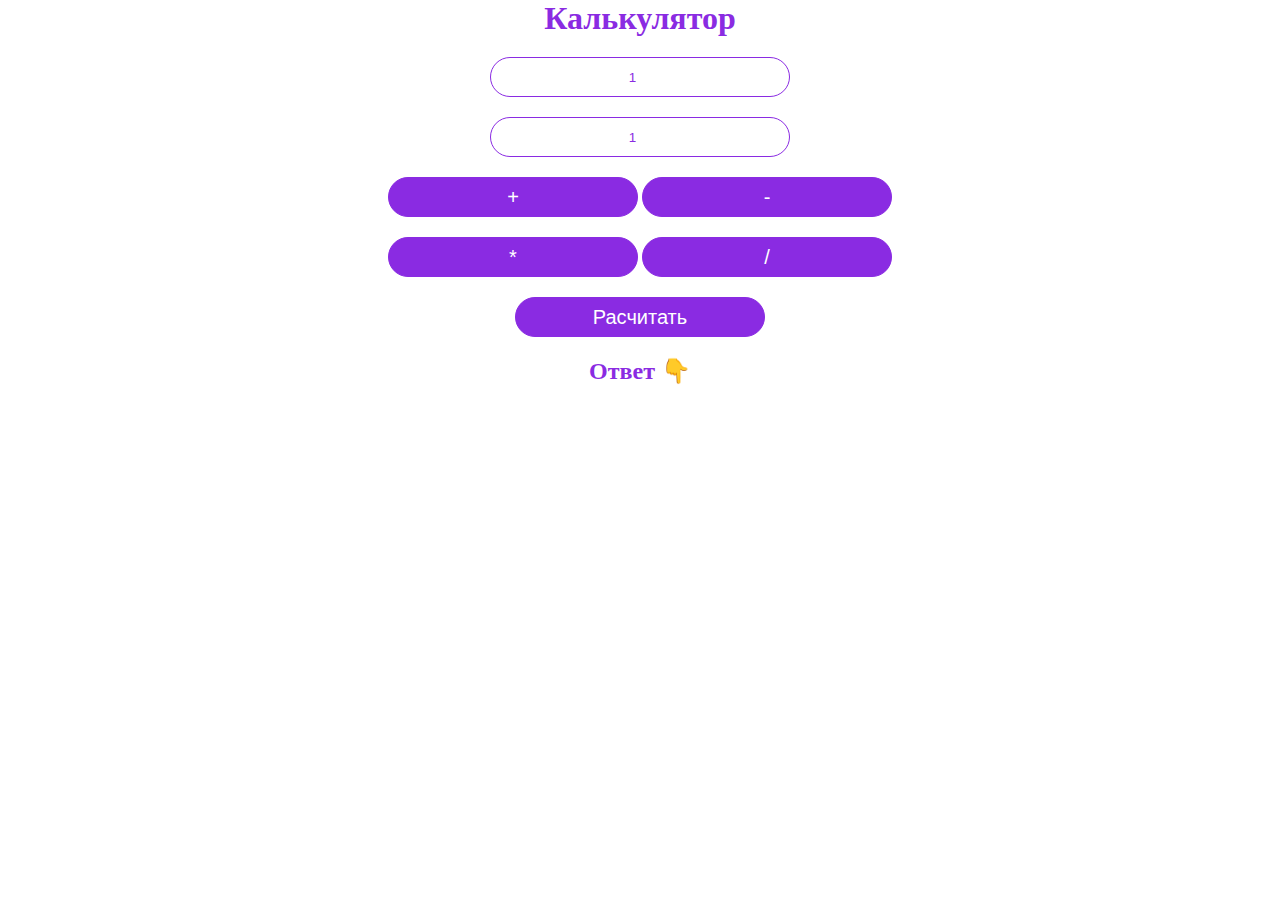
<file: calc/index.html>
<!DOCTYPE html>
<html lang="en">
<head>
    <meta charset="UTF-8">
    <meta name="viewport" content="width=device-width, initial-scale=1.0">
    <link rel="stylesheet" href="assets/css/style.css">
    <script src="assets/js/script.js" defer></script>
    <title>Document</title>
</head>
<body>
    <div class="container">
    <h1>Калькулятор</h1>

    <input type="number" class="first_number" value="1">
    <input type="number" class="second_number" value="1">

    <div class="cont1">
        <button class="plus">+</button>
        <button class="minus">-</button>
    </div>
    <div class="cont2">
        <button class="um">*</button>
        <button class="del">/</button>
    </div>

    <button class="btn_result">Расчитать</button>

    <h2>Ответ 👇</h2>
    <h2 class="result"></h2>
    </div>
    
</body>
</html>
<!-- 30534
30507
30497 -->
</file>
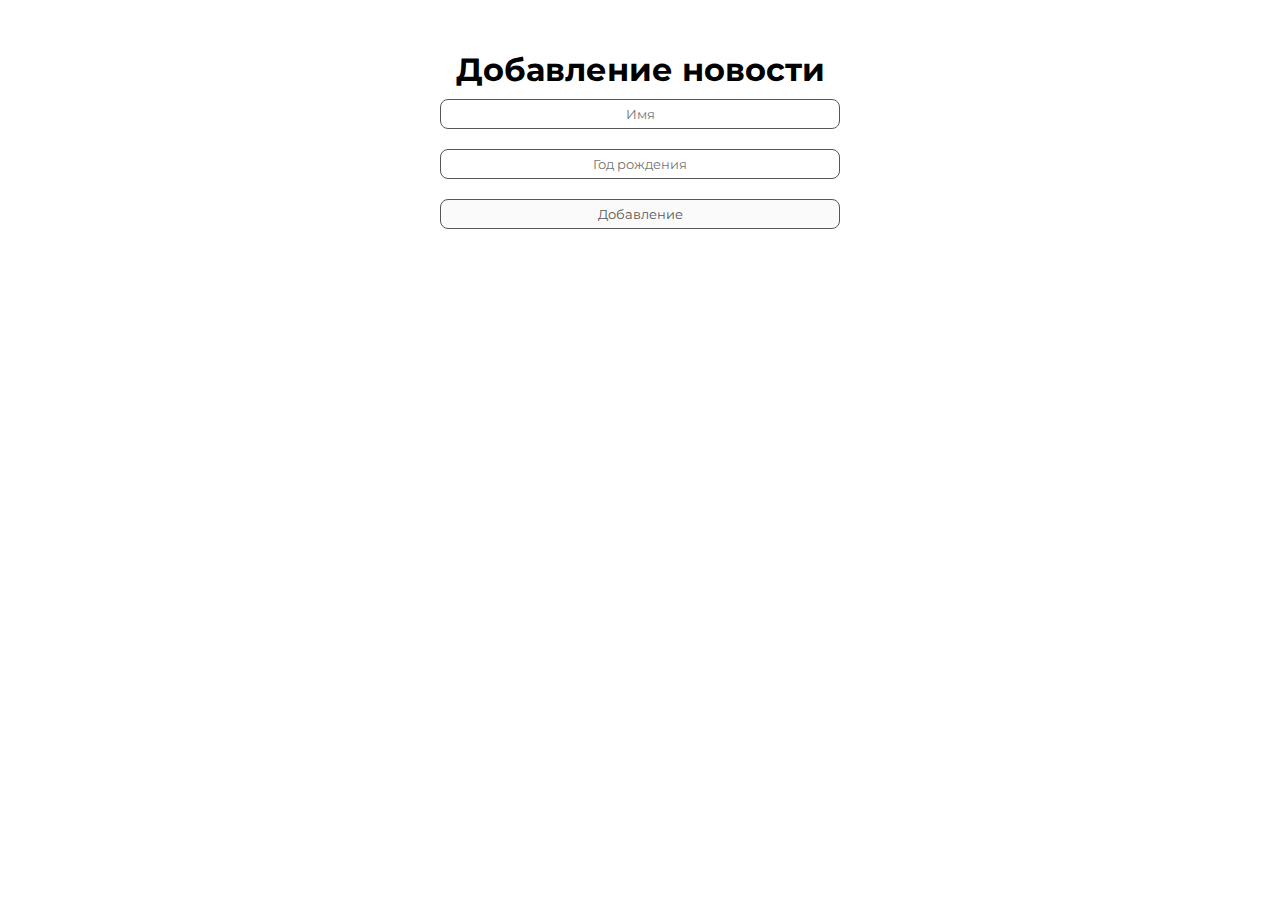
<file: sm10/index.html>
<!DOCTYPE html>
<html lang="en">
<head>
    <meta charset="UTF-8">
    <meta name="viewport" content="width=device-width, initial-scale=1.0">
    <link rel="preconnect" href="https://fonts.googleapis.com">
    <link rel="preconnect" href="https://fonts.gstatic.com" crossorigin>
    <link href="https://fonts.googleapis.com/css2?family=Montserrat&display=swap" rel="stylesheet">
    <link rel="stylesheet" href="assets/css/style.css">
    <script src="assets/js/script.js" defer></script>
    <title>Document</title>
</head>
<body>
    <div class="container">
        <div class="formContainer">
            <h1>Добавление новости</h1>
            <input type="text" class="titlee"  placeholder="Имя">
            <div class="error2"></div>
            <input type="text" class="date" placeholder="Год рождения">
            <div class="error1"></div>
            <!-- <textarea placeholder="Описание" id="area" cols="20" rows="2"></textarea> -->
            <button id="submitAdd">Добавление</button>
        </div>
        
        
        <div class="news">
    
        </div>
    </div>
</body>
</html>
</file>
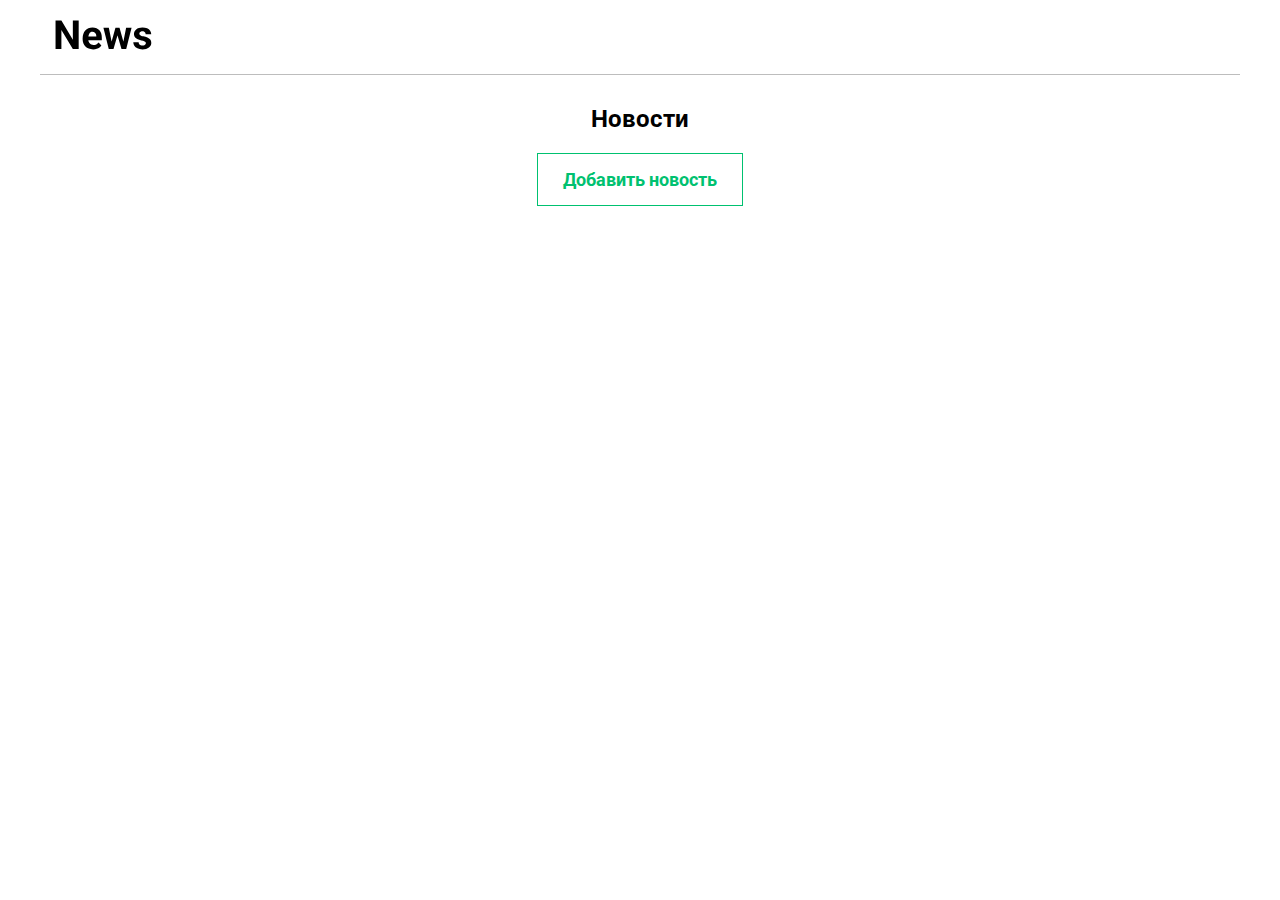
<file: sm11/index.html>
<!DOCTYPE html>
<html lang="en">
<head>
    <meta charset="UTF-8">
    <meta http-equiv="X-UA-Compatible" content="IE=edge">
    <meta name="viewport" content="width=device-width, initial-scale=1.0">
    <link rel="stylesheet" href="css/style.css">
    <script src="js/main.js" defer></script>
    <link rel="preconnect" href="https://fonts.googleapis.com">
<link rel="preconnect" href="https://fonts.gstatic.com" crossorigin>
<link href="https://fonts.googleapis.com/css2?family=Roboto:wght@400;700&display=swap" rel="stylesheet">
    <title>Document</title>
</head>
<body class="body">

    <div class="main-container">
        <div class="modal">
            <div class="modal-form">
                <div class="wrapper modal-form__wrapper">
                    <h2 class="h2">Добавление новости</h2>
                    <button class="close-button">
                        <img src="img/close.svg" alt="" class="close-button__img">
                    </button>
                </div>
                <form class="form">
                    <input type="text" class="form-elem" placeholder="Название">
                    <p class="error2"></p>
                    <p class="error21"></p>
                    <textarea class="form-elem-textarea" placeholder="Текст" cols="73" rows="15"></textarea>
                    <p class="error"></p>
                    <p class="error1"></p>
                    <button class="send">Добавить новость</button>
                </form>
                
            </div>
        </div>
        <header class="header">
            <div class="container">
                <figure class="header-logo">
                    <img src="img/logo.svg" alt="" class="header-logo__img">
                </figure>
            </div>
        </header>
        <main class="main">
            <div class="container">
                <div class="wrapper">
                    <h2 class="h2">Новости</h2>
                    <button class="add-button">Добавить новость</button>
                </div>
                <div class="wrapper-new-wrapper wrapper">

                </div>
            </div>
        </main>
    </div>
</body>
</html>
</file>
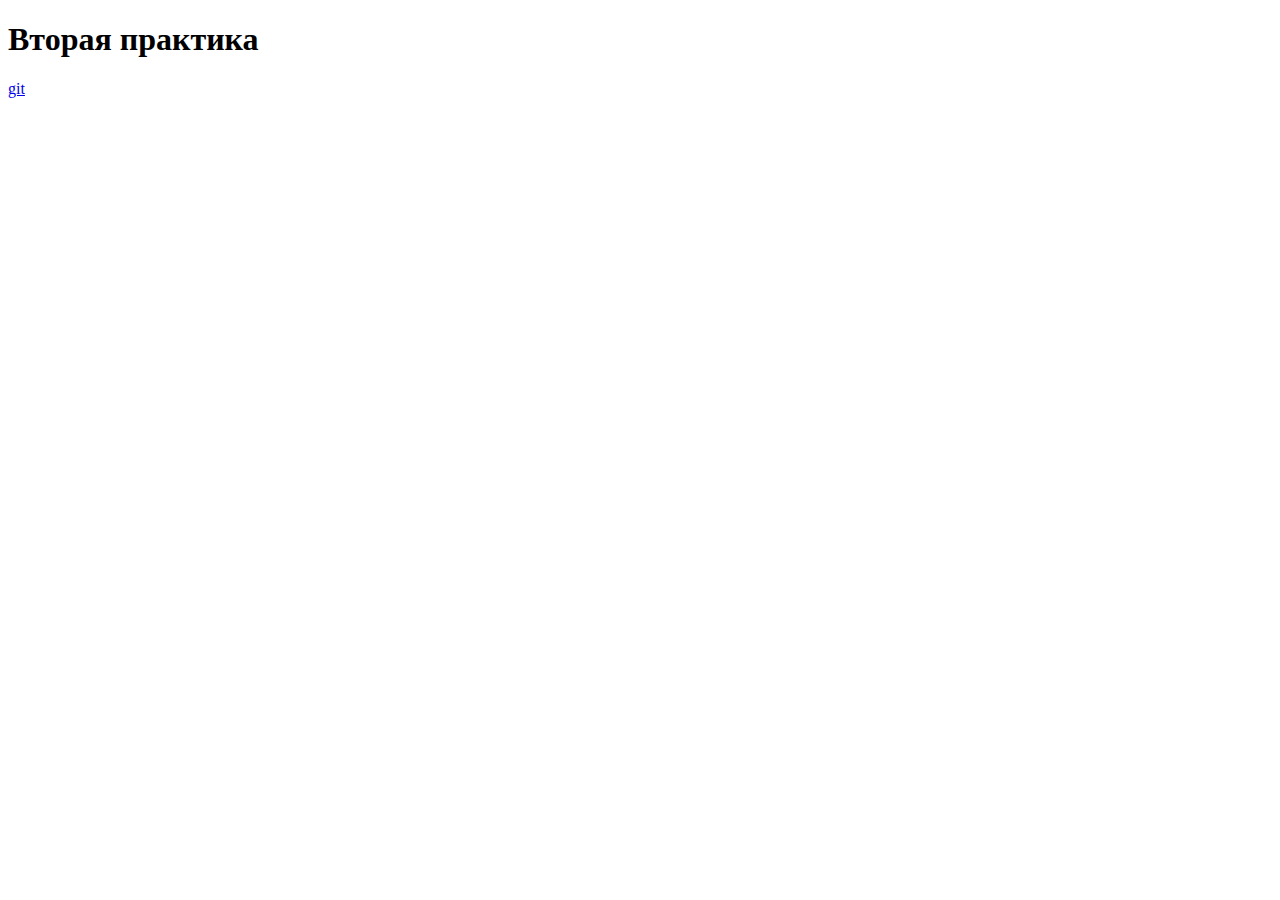
<file: sm2/index.html>
<!DOCTYPE html>
<html lang="en">
<head>
    <meta charset="UTF-8">
    <meta name="viewport" content="width=device-width, initial-scale=1.0">
    <title>Document</title>
    <script src="assets/js/mail.js" defer></script>
</head>
<body>
    <h1>Вторая практика</h1>

    <a href="https://github.com/ilnazSS/js_2.git">git</a>
</body>
</html>
</file>
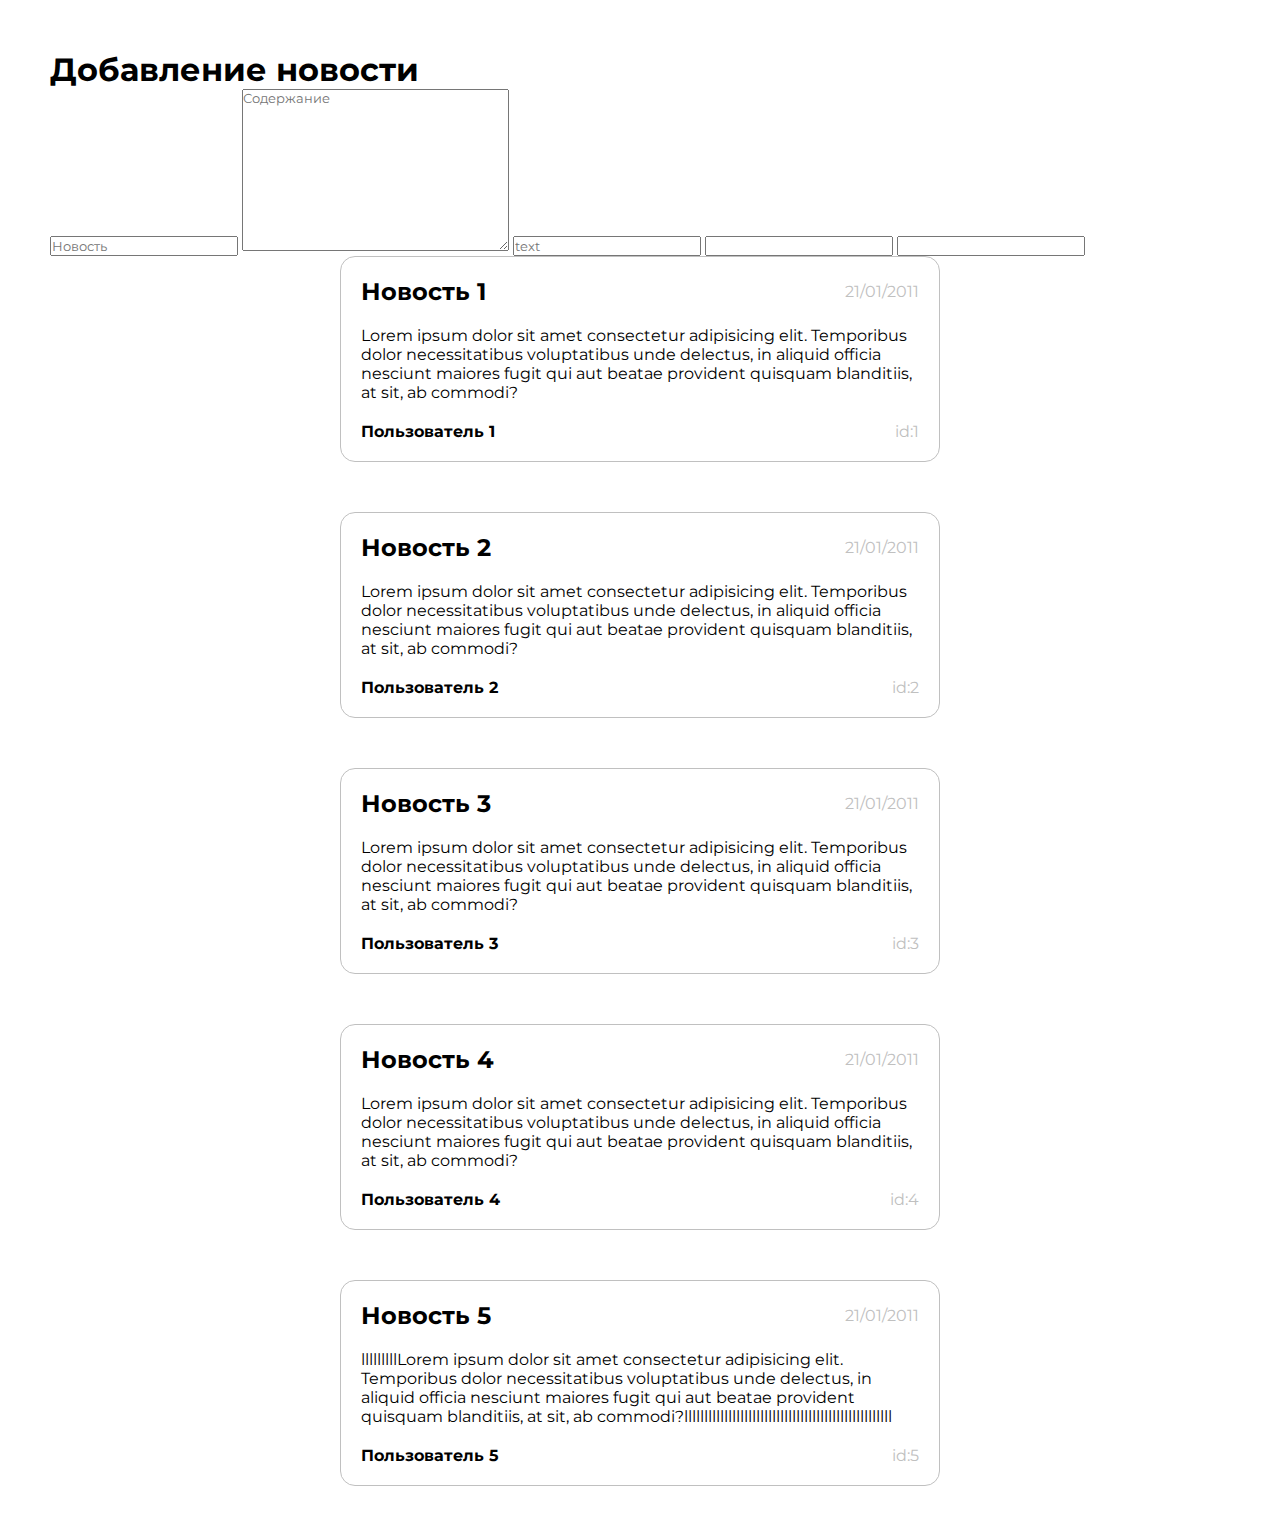
<file: sm6/index.html>
<!DOCTYPE html>
<html lang="en">
<head>
    <meta charset="UTF-8">
    <meta name="viewport" content="width=device-width, initial-scale=1.0">
    <link rel="preconnect" href="https://fonts.googleapis.com">
    <link rel="preconnect" href="https://fonts.gstatic.com" crossorigin>
    <link href="https://fonts.googleapis.com/css2?family=Montserrat&display=swap" rel="stylesheet">
    <link rel="stylesheet" href="assets/css/style.css">
    <script src="assets/js/script.js" defer></script>
    <title>Document</title>
</head>
<body>
    <div class="container">

        <h1>Добавление новости</h1>
        <form class="addNews">
            <input type="text" placeholder="Новость">
            <textarea name="" id="" cols="30" rows="10" placeholder="Содержание"></textarea>
            <input type="text" placeholder="text">
            <input type="text">
            <input type="text">
        </form>
        <div class="news">
    
        </div>
    </div>
</body>
</html>
</file>
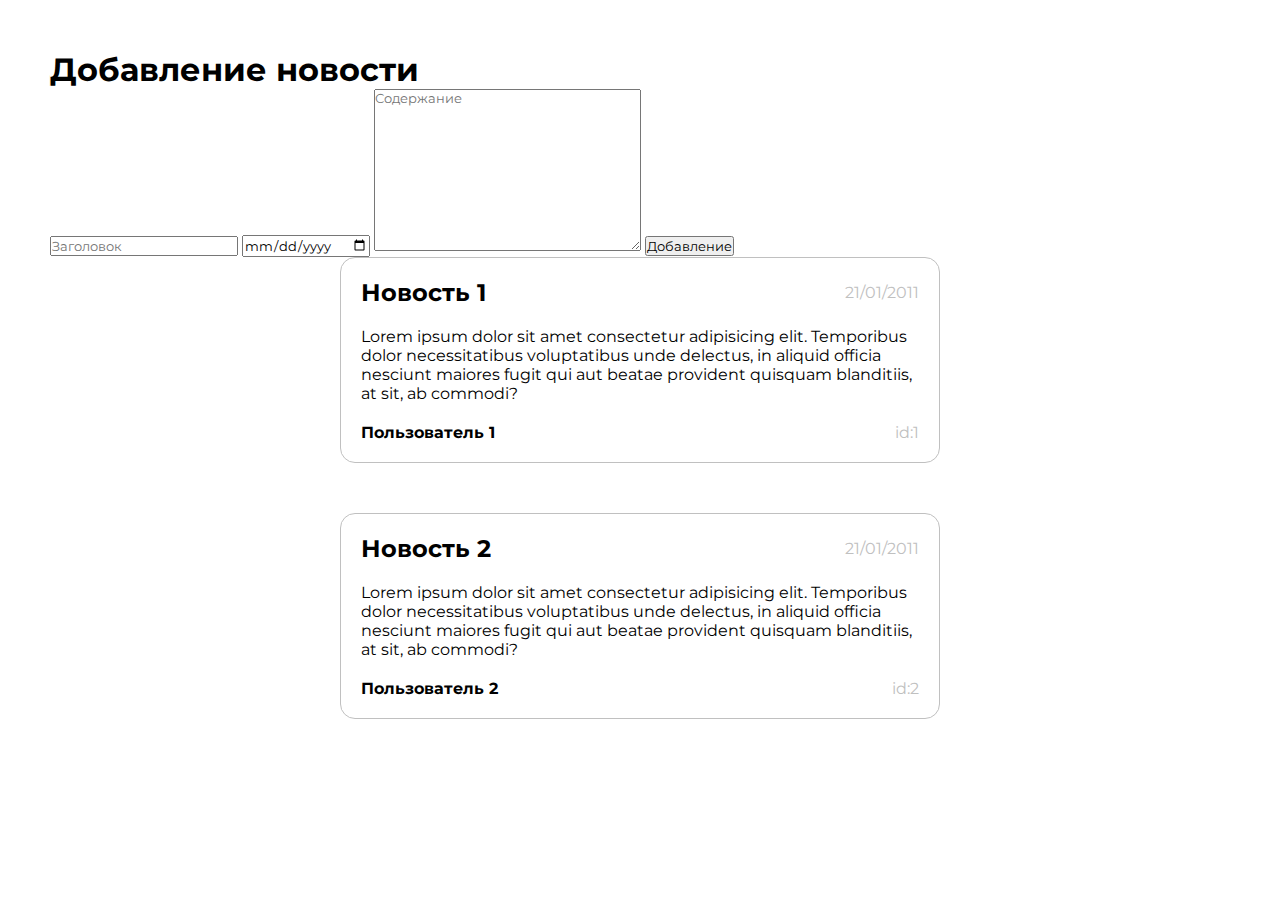
<file: sm7/index.html>
<!DOCTYPE html>
<html lang="en">
<head>
    <meta charset="UTF-8">
    <meta name="viewport" content="width=device-width, initial-scale=1.0">
    <link rel="preconnect" href="https://fonts.googleapis.com">
    <link rel="preconnect" href="https://fonts.gstatic.com" crossorigin>
    <link href="https://fonts.googleapis.com/css2?family=Montserrat&display=swap" rel="stylesheet">
    <link rel="stylesheet" href="assets/css/style.css">
    <script src="assets/js/script.js" defer></script>
    <title>Document</title>
</head>
<body>
    <div class="container">

        <h1>Добавление новости</h1>
            <input type="text" class="titlee"  placeholder="Заголовок">
            <input type="date" id="date"  placeholder="Дата">
            <textarea placeholder="Содержание" id="area" cols="30" rows="10"></textarea>
            <button id="submitAdd">Добавление</button>
        <div class="news">
    
        </div>
    </div>
</body>
</html>
</file>
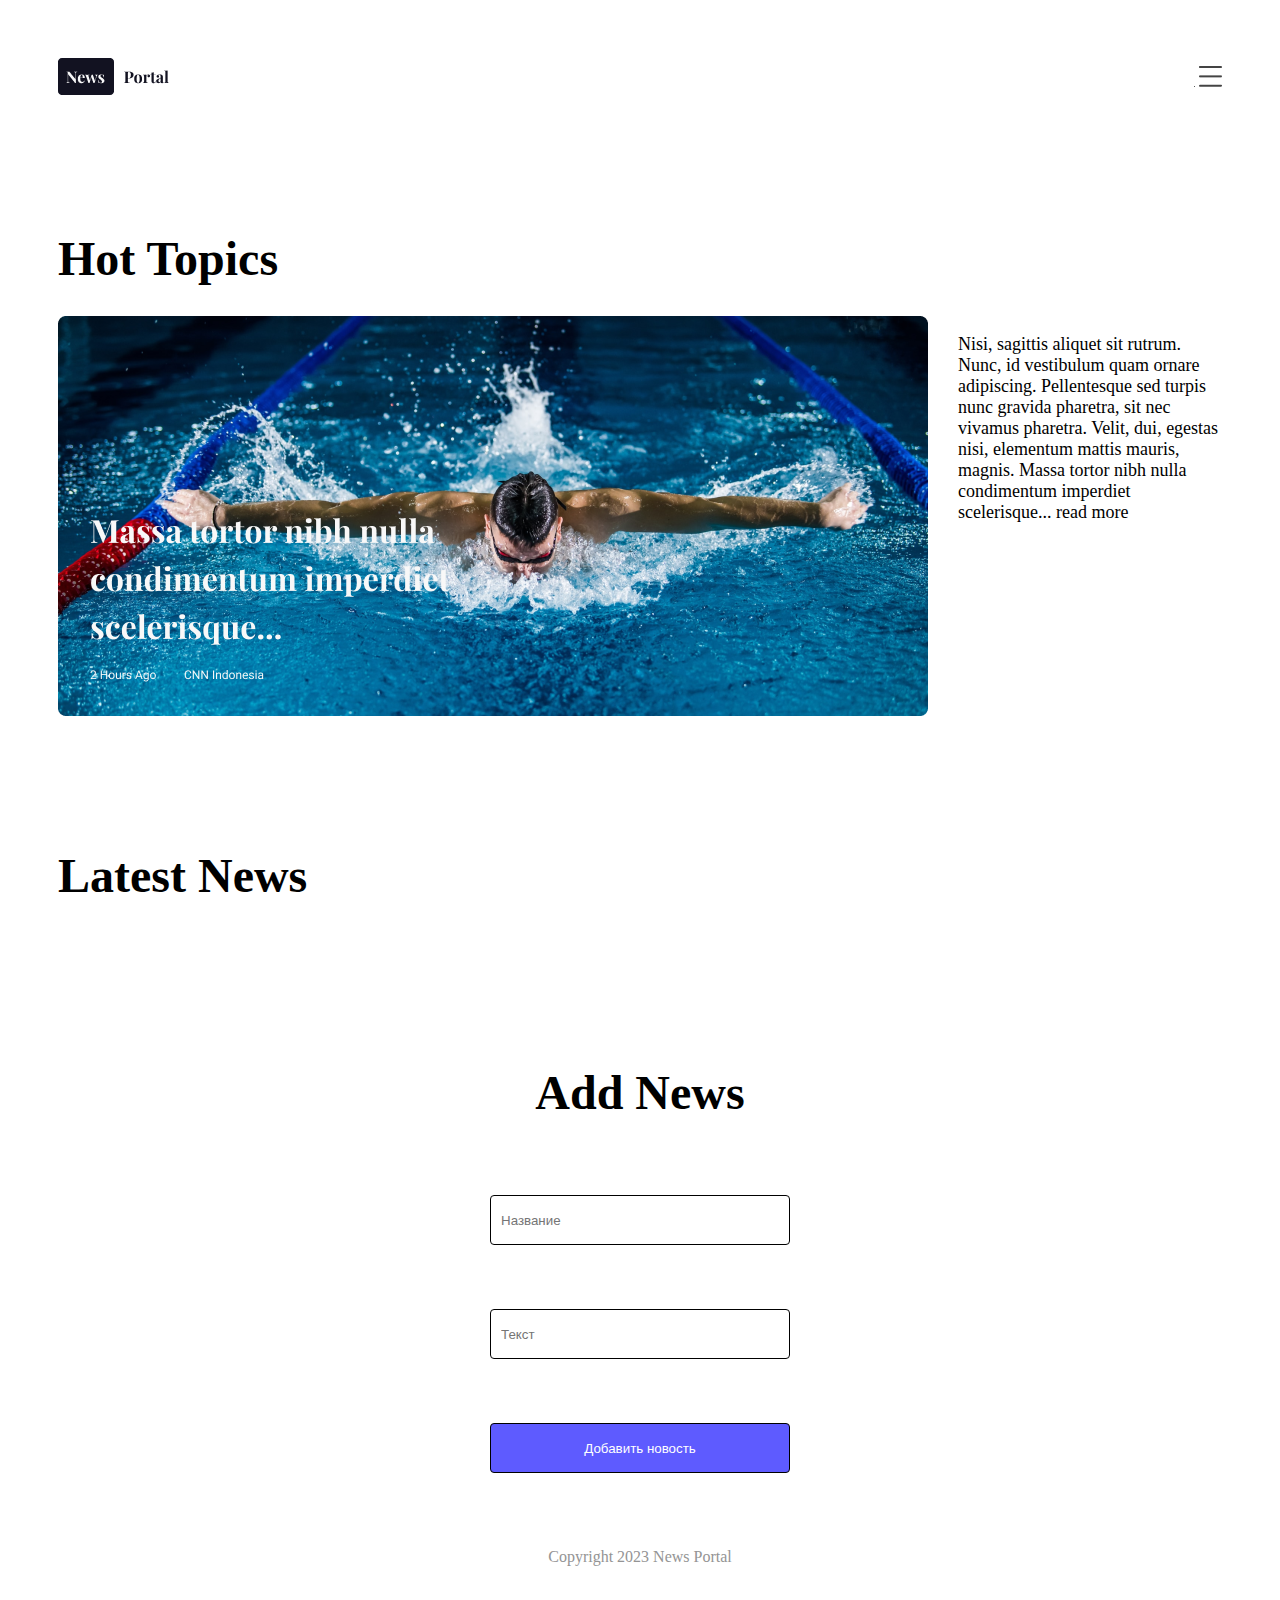
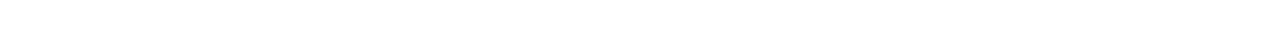
<file: srez/index.html>
<!DOCTYPE html>
<html lang="en">
<head>
    <meta charset="UTF-8">
    <meta name="viewport" content="width=device-width, initial-scale=1.0">
    <script src="assets/js/script.js" defer></script>
    <link rel="stylesheet" href="assets/css/style.css">
    <title>srez</title>
</head>
<body class="body">
    <div class="container">
        <header class="header">
            <nav class="nav">
                <a href="" class="h-nav"><img src="assets/image/logo.png" alt="" class="logo"></a>
                <div class="nav-btn">
                    <a href="" class="h-nav"><img src="assets/image/searhc.png" alt="" class="h-img"></a>
                    <a href="" class="h-nav"><img src="assets/image/menu.png" alt="" class="h-img"></a>
                </div>
            </nav>
        </header>
        <section class="banner">
            <h1 class="b-title">Hot Topics</h1>
            <div class="b-container">
                <img src="assets/image/banner.png" alt="" class="b-img">
                <p class="b-text">Nisi, sagittis aliquet sit rutrum. Nunc, id vestibulum quam ornare adipiscing. Pellentesque sed turpis nunc gravida pharetra, sit nec vivamus pharetra. Velit, dui, egestas nisi, elementum mattis mauris, magnis. Massa tortor nibh nulla condimentum imperdiet scelerisque... read more</p>
            </div>
        </section>
        <section class="newss">
            <h1 class="n-title">Latest News</h1>
            <div class="news">
                
            </div>
        </section>
        <section class="fff">
            <h1 class="add-title">Add News</h1>
            <form class="form">
                <input type="text" class="form-elem" placeholder="Название">
                <p class="error2"></p>
                <p class="error21"></p>
                <input type="text" class="form-elem-textarea" placeholder="Текст" cols="73" rows="15"></textarea>
                <p class="error"></p>
                <p class="error1"></p>
                <button class="send">Добавить новость</button>
            </form>
            <p class="a-text">Copyright 2023 News Portal</p>
        </section>
    </div>
</body>
</html>
</file>
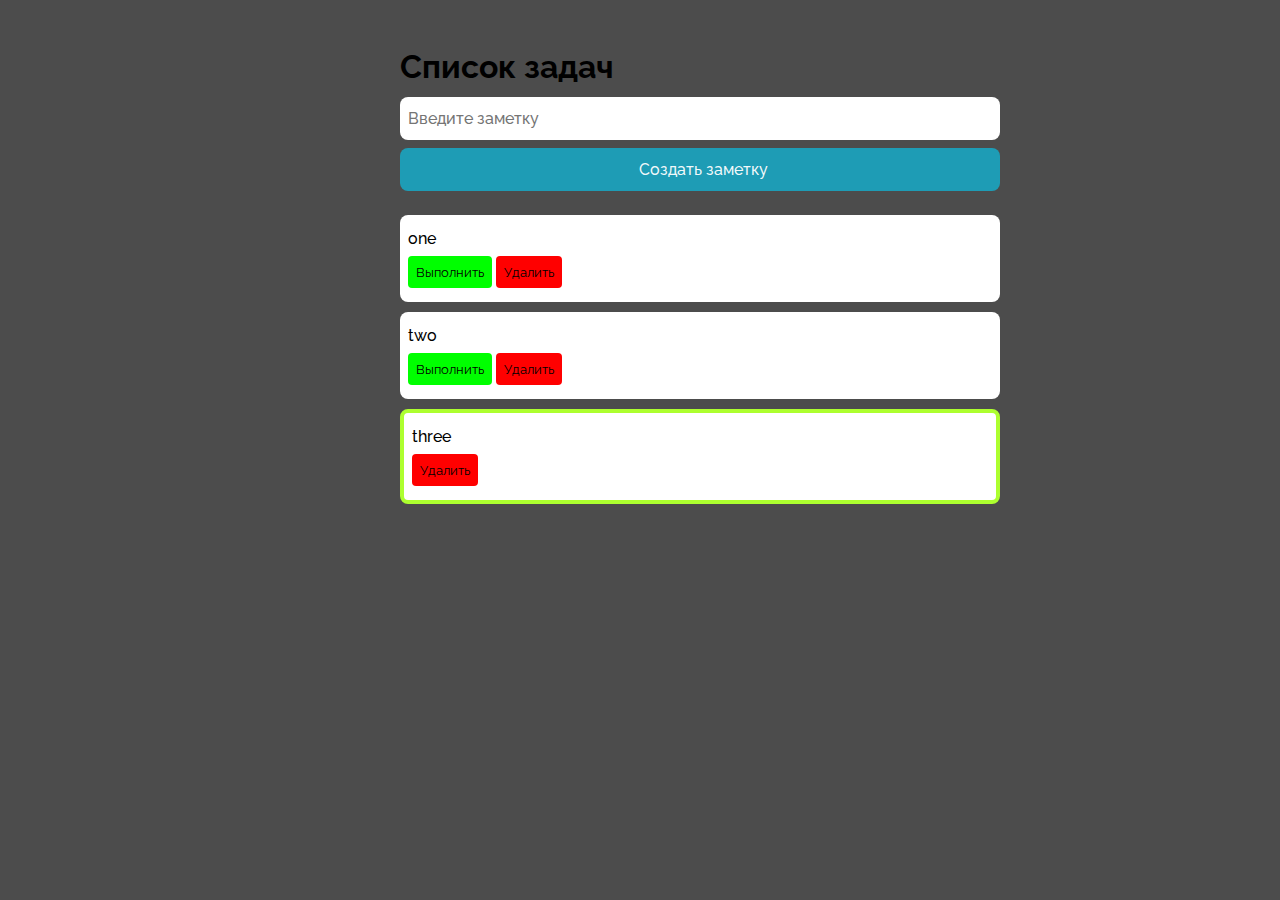
<file: to_do/index.html>
<!DOCTYPE html>
<html lang="en">

<head>
    <meta charset="UTF-8">
    <meta name="viewport" content="width=device-width, initial-scale=1.0">
    <link rel="preconnect" href="https://fonts.googleapis.com">
    <link rel="preconnect" href="https://fonts.gstatic.com" crossorigin>
    <link href="https://fonts.googleapis.com/css2?family=Raleway:wght@300;400;500;700&display=swap" rel="stylesheet">
    <link rel="stylesheet" href="assets/css/style.css" defer>
    <script src="assets/js/script.js" defer></script>
    <title>Document</title>
</head>

<body>
    <div class="container">
        <div class="todolist">
            <h1>Список задач</h1>
            <form>
                <input type="text" class="inputEl" placeholder="Введите заметку">
                <button class="btnEl">Создать заметку</button>
            </form>
            <ul class="lists">
                <!-- <li class="list">
                    <p>Зaметка</p>
                    <div class="actions">
                        <button class="done">Выполнить</button>
                        <button class="remove">Удалить</button>
                    </div>
                </li> -->
            </ul>
        </div>
    </div>
</body>

</html>
</file>
<file: calc/assets/css/style.css>
*{
    padding: 0;
    margin: 0;
    text-decoration: none;
    align-items: center;
    box-sizing: border-box;
}
.container{
    margin: 0 auto;
    display: flex;
    flex-direction: column;
    align-items: center;
    gap: 20px;
}
input{
    background-color: white;
    color: blueviolet;
    width: 300px;
    height: 40px;
    border-radius: 25px;
    border: solid 1px blueviolet;
    text-align: center;
}
button{
    background-color: blueviolet;
    color: white;
    font-size: 20px;
    width: 250px;
    height: 40px;
    border-radius: 25px;
    border: solid 1px blueviolet;
    
}
h1, h2{
    color: blueviolet;
}
.result{
    font-size: 32px;
}
</file>
<file: sm10/assets/css/style.css>
*{
    padding: 0;
    margin: 0;
    text-decoration: none;
    list-style: none;
    box-sizing: border-box;
    font-family: 'Montserrat', sans-serif;
}
.container{
    max-width: 1300px;
    padding: 50px 50px;
    margin: 0 auto;
}
.news{
    max-width: 600px;
    margin: 0 auto;
    display: flex;
    flex-direction: column;
    gap: 25px;
}
.new{
    display: flex;
    flex-direction: column;
    gap: 20px;
    border: 1px solid #C0C0C0;
    border-radius: 15px;
    padding: 20px;
}
.title{
    display: flex;
    align-items: center;
    justify-content: space-between;
}
.new_date{
    color: #C0C0C0;
}
.new_id{
    color: #C0C0C0;
}
.footer{
    display: flex;
    align-items: center;
    justify-content: space-between;
}
.formContainer{
    display: flex;
    flex-direction: column;
    justify-content: center;
    align-items: center;
    gap: 10px;
    margin-bottom: 20px;
}
.formContainer input, textarea, button{
    width: 400px;
    height: 30px;
    text-align: center;
    color: #575757;
    border-radius: 8px;
    border: #575757 1px solid;
}

.error2{
    color: red;
}
.error1{
    color: red;
}
</file>
<file: sm11/css/style.css>
* {
    padding: 0;
    margin: 0;
    box-sizing: border-box;
    font-family: Roboto;
}

.main-container {
    max-width: 1200px;
    margin: 0 auto;
}
.container {
    width: 1200px;
    padding: 0 15px;
    margin: auto;
}

.wrapper {
    display: flex;
    flex-direction: column;
    align-items: center;
    gap: 20px;
    justify-content: space-between;
    margin-bottom: 15px;
}

.header {
    padding: 20px 0;
    border-bottom: 1px #BDBDBD solid;
}

.main {
    padding-top: 30px;
}

.add-button {
    font-size: 18px;
    font-weight: 700;
    padding: 15px 25px;
    border: 1px #00C170 solid;
    background: none;
    color: #00C170;
    cursor: pointer;
}

.news-wrapper {
    padding-top: 30px;
    gap: 30px;
    justify-content: start;
    flex-wrap: wrap;
}

.news-item {
    padding: 20px;
    border: 1px #BDBDBD solid;
    width: calc(50% - 15px);
}

.h3 {
    margin-bottom: 20px;
}

.modal {
    position: fixed;
    top: 0;
    left: 0;
    width: 100%;
    height: 100vh;
    display: none;
    overflow: hidden;
    background: rgba(0, 0, 0, 0.4);
}

.modal_active {
    display: flex;
    align-items: center;
    justify-content: center;
}

.modal-form {
    width: 570px;
    background: #fff;
    padding: 20px;
}

.modal-form__wrapper {
    margin-bottom: 20px;
}

.close-button {
    background: none;
    border: none;
    padding: 0;
    cursor: pointer;
}

.form-elem {
    width: 100%;
    display: block;
    padding: 15px 20px;
    font-size: 16px;
    border-radius: 0;
    margin-bottom: 20px;
    border: 1px #000 solid;
}

.form-elem:focus {
    outline: none;
}

.textarea {
    resize: none;
    height: 300px;
}

.send {
    width: 100%;
    display: block;
    padding: 15px;
    background: #00C170;
    border: none;
    border-radius: 0;
    color: #fff;
    font-weight: 700;
    font-size: 18px;
    cursor: pointer;
}
.error{
    color: red;
}
.error1{
    color: red;
}
.error2{
    color: red;
}
.error21{
    color: red;
}
</file>
<file: sm6/assets/css/style.css>
*{
    padding: 0;
    margin: 0;
    text-decoration: none;
    list-style: none;
    box-sizing: border-box;
    font-family: 'Montserrat', sans-serif;
}
.container{
    max-width: 1300px;
    padding: 50px 50px;
}
.news{
    max-width: 600px;
    margin: 0 auto;
    display: flex;
    flex-direction: column;
    gap: 50px;
}
.new{
    display: flex;
    flex-direction: column;
    gap: 20px;
    border: 1px solid #C0C0C0;
    border-radius: 15px;
    padding: 20px;
}
.title{
    display: flex;
    align-items: center;
    justify-content: space-between;
}
.new_date{
    color: #C0C0C0;
}
.new_id{
    color: #C0C0C0;
}
.footer{
    display: flex;
    align-items: center;
    justify-content: space-between;
}
</file>
<file: sm7/assets/css/style.css>
*{
    padding: 0;
    margin: 0;
    text-decoration: none;
    list-style: none;
    box-sizing: border-box;
    font-family: 'Montserrat', sans-serif;
}
.container{
    max-width: 1300px;
    padding: 50px 50px;
}
.news{
    max-width: 600px;
    margin: 0 auto;
    display: flex;
    flex-direction: column;
    gap: 50px;
}
.new{
    display: flex;
    flex-direction: column;
    gap: 20px;
    border: 1px solid #C0C0C0;
    border-radius: 15px;
    padding: 20px;
}
.title{
    display: flex;
    align-items: center;
    justify-content: space-between;
}
.new_date{
    color: #C0C0C0;
}
.new_id{
    color: #C0C0C0;
}
.footer{
    display: flex;
    align-items: center;
    justify-content: space-between;
}
</file>
<file: srez/assets/css/style.css>
*{
    padding: 0;
    text-decoration: none;
    list-style: none;
    box-sizing: border-box;
}
.container {
    max-width: 1300px;
    margin: 0 auto;
}
.header {
    padding: 50px;
}
.nav {
    display: flex;
    align-items: center;
    justify-content: space-between;
}
.h-nav {
}
.logo {
}
.nav-btn {
}
.h-img {
}
.banner {
    padding: 50px;
}
.b-title {
    font-size: 48px;
    color: black 80%;
    margin-bottom: 30px;
}
.b-container {
    display: flex;
    gap: 30px;
}
.b-img {
}
.b-text {
    font-size: 18px;
}
.newss {
    padding: 50px;
}
.n-title {
    font-size: 48px;
    color: black 80%;
    margin-bottom: 30px;
}
.n-title2 {
    font-size: 24px;
    color: black 80%;
}
.news {
    display: grid;
    grid-template-columns: repeat(4, 1fr);
    gap: 10px;
}
.new {
    display: flex;
    flex-direction: column;
    gap: 15px;
}
.n-img {
}
.n-status {
}
.new-status {
    color: #949494;
    font-size: 14px;
}
.n {
    display: flex;
    gap: 10px;
    align-items: flex-end;
}
.n-time {
    color: #949494;
    font-size: 12px;
}
.n-author {
    color: #949494;
    font-size: 12px;
}
.fff{
    padding: 50px;
    text-align: center;
    display: flex;
    flex-direction: column;
    align-items: center;
}
.add-title {
    font-size: 48px;
    color: black 80%;
    margin-bottom: 75px;
}
.form {
    display: flex;
    margin: 0 auto;
    flex-direction: column;
}
.form input, button{
    width: 300px;
    height: 50px;
    border-radius: 4px;
    outline: none;
    border: black solid 1px;
    padding: 10px;
}
.send {
    background-color: #5E5BFF;
    color: white;

}
.a-text {
    color: #949494;
    font-size: 16px;
    margin-top: 75px;
}
.error{
    color: red;
}
.error1{
    color: red;
}
.error2{
    color: red;
}
.error21{
    color: red;
}
</file>
<file: to_do/assets/css/style.css>
*,
*::after,
*::before {
    margin: 0;
    padding: 0;
    bottom: 0;
    box-sizing: border-box;
    list-style: none;
    text-decoration: none;
}

html {
    scroll-behavior: smooth;
}

body {
    background-color: rgba(0, 0, 0, 0.7);
    font-family: 'Raleway', sans-serif;
}


input,
button {
    font-family: 'Raleway', sans-serif;
}

.container {
    min-width: 1400px;
    margin: 0 auto;
    display: flex;
    justify-content: center;
    align-items: center;
}

.todolist {
    margin-top: 48px;
}

.todolist h1 {
    font-style: 48px;
    font-weight: 700;
}

.todolist form {
    display: flex;
    flex-wrap: wrap;
    flex-direction: column;
    justify-content: center;
    align-items: center;
    gap: 8px;

    margin-top: 12px;
}

.todolist form input {
    width: 600px;
    padding: 10px 0 10px 6px;
    outline: none;
    border: 2px solid transparent;
    border-radius: 8px;
    background-color: #fff;
    transition: all 0.3s ease-in-out;

    font-size: 16px;
    font-weight: 500;
}

.todolist form input:hover {
    border: 2px solid #03cdf5;
}

.todolist form button {
    width: 600px;
    padding: 10px 0 10px 6px;
    outline: none;
    border: 2px solid transparent;
    border-radius: 8px;
    background-color: #03cdf59f;
    transition: all 0.3s ease-in-out;
    cursor: pointer;

    font-size: 16px;
    font-weight: 500;
    color: #ffffffef;
}

.todolist form button:hover {
    background-color: #fff;
    color: #03cdf5;
    border: 2px solid transparent;
}


.todolist .lists {
    margin-top: 24px;
    display: flex;
    flex-direction: column;
    flex-wrap: wrap;
    gap: 10px;
    justify-content: start;
    align-items: flex-start;

}

.todolist .list {
    width: 600px;

    padding: 14px 0 14px 8px;
    background-color: #fff;
    border-radius: 8px;

    /* border: 2px solid transparent; */

}

.todolist .list p {
    font-size: 16px;
    font-weight: 500;
}

.todolist .list .actions {
    margin-top: 8px;
}

.todolist .list .actions .done {
    border: none;
    outline: none;
    border-radius: 4px;
    transition: all 0.3s ease-in-out;
    cursor: pointer;
    padding: 8px;
    background-color: #00ff00;
}

.todolist>.list>.actions>.done:hover {
    background-color: #00ff00;
}

.todolist .list .actions .remove {
    border: none;
    outline: none;
    border-radius: 4px;
    transition: all 0.3s ease-in-out;
    cursor: pointer;
    padding: 8px;
    background-color: #ff0000;
}

.todolist .list .actions .remove:hover {
    background-color: #ff0000a0;
}
.active{
    border: 4px solid greenyellow;
}
.doneActive{
    display: none;
}
.option{
    color: white;
}
</file>
